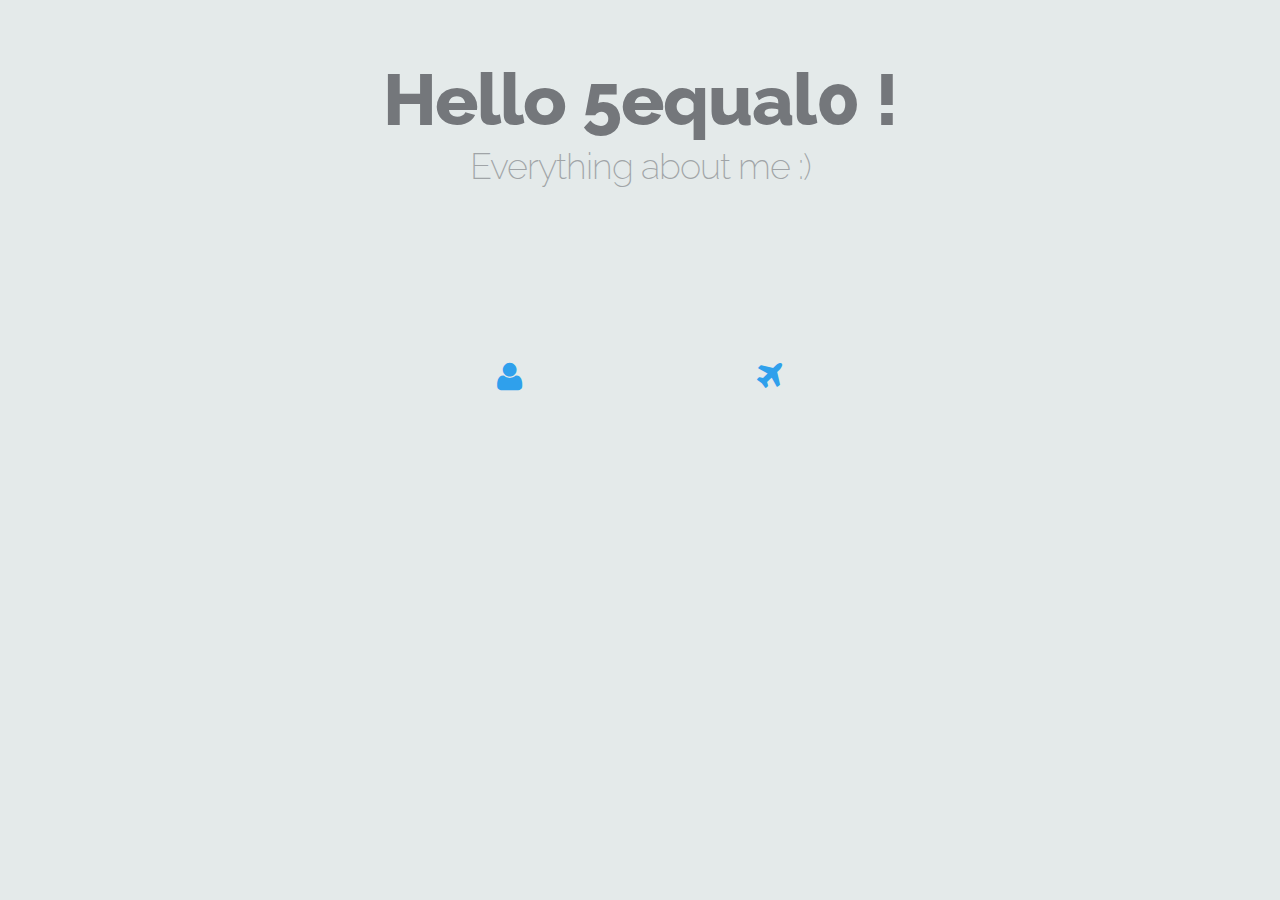
<file: src/main/resources/static/index.html>
<!DOCTYPE html>
<html lang="en" class="no-js">
<head>
    <meta charset="UTF-8" />
    <meta http-equiv="X-UA-Compatible" content="IE=edge">
    <meta name="viewport" content="width=device-width, initial-scale=1">
    <title>Tooltip Styles Inspiration | Bloated</title>
    <meta name="description" content="Various hover tooltip styles, shapes and effects for your inspiration" />
    <meta name="keywords" content="tooltip, effect, style, inspiration, css, svg, animation" />
    <meta name="author" content="Codrops" />
    <link rel="shortcut icon" href="../favicon.ico">
    <link rel="stylesheet" type="text/css" href="css/normalize.css" />
    <link rel="stylesheet" type="text/css" href="css/demo.css" />
    <link rel="stylesheet" href="fonts/font-awesome-4.2.0/css/font-awesome.min.css">
    <link rel="stylesheet" type="text/css" href="css/tooltip-bloated.css" />
    <!--[if IE]>
    <script src="http://html5shiv.googlecode.com/svn/trunk/html5.js"></script>
    <![endif]-->
</head>
<body class="color-5">
<div class="container">
    <div class="content">
        <header class="codrops-header">
            <h1>Hello 5equal0 !<span> Everything about me :) </span></h1>
        </header>
        <div class="dummy dummy-menu dummy-menu-icons">
            <ul>
                <li><a class="tooltip" href="cv.html"><i class="fa fa-fw fa-user"></i><span class="tooltip-content">You can see my CV here!</span></a></li>
                <li><a class="tooltip" href="#"><i class="fa fa-fw fa-plane"></i><span class="tooltip-content">Records of my travel to all around world.</a></li>
            </ul>
        </div>
    </div><!-- /content -->
</div><!-- /container -->
</body>
</html>
</file>
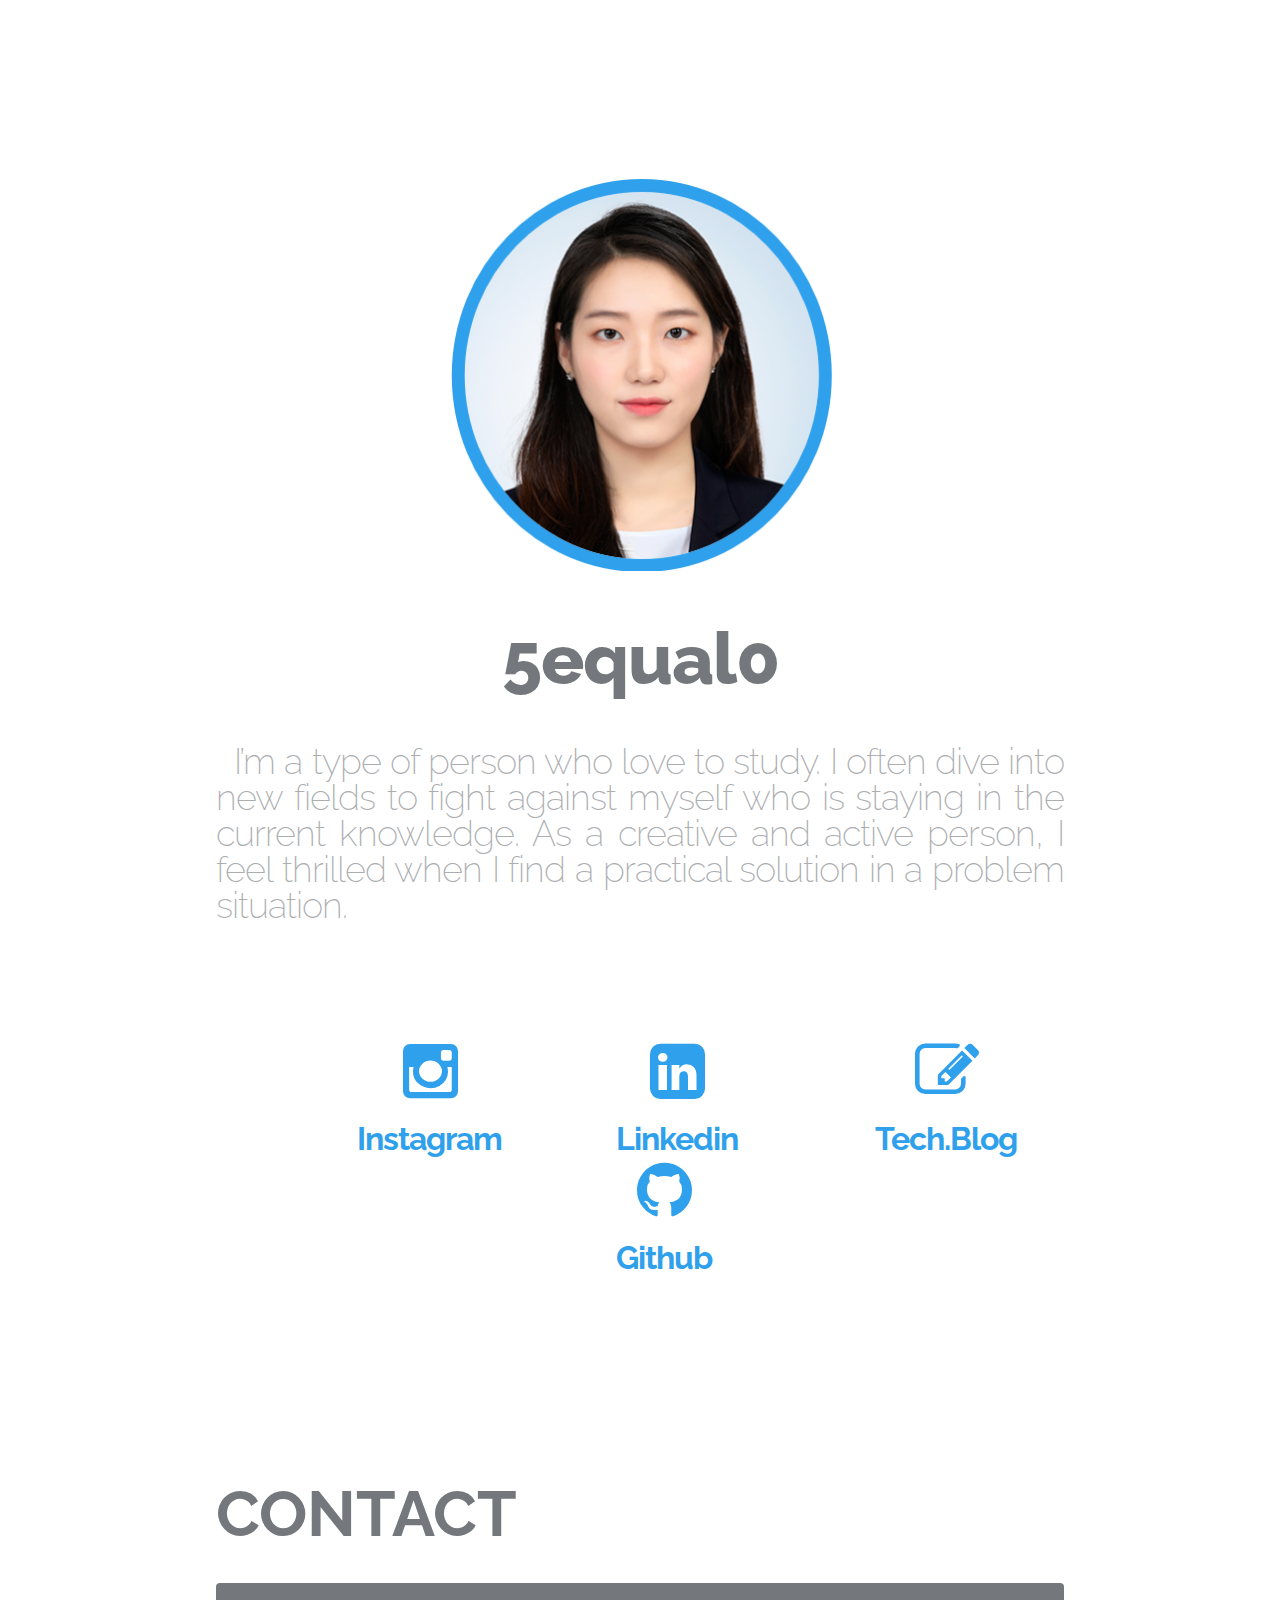
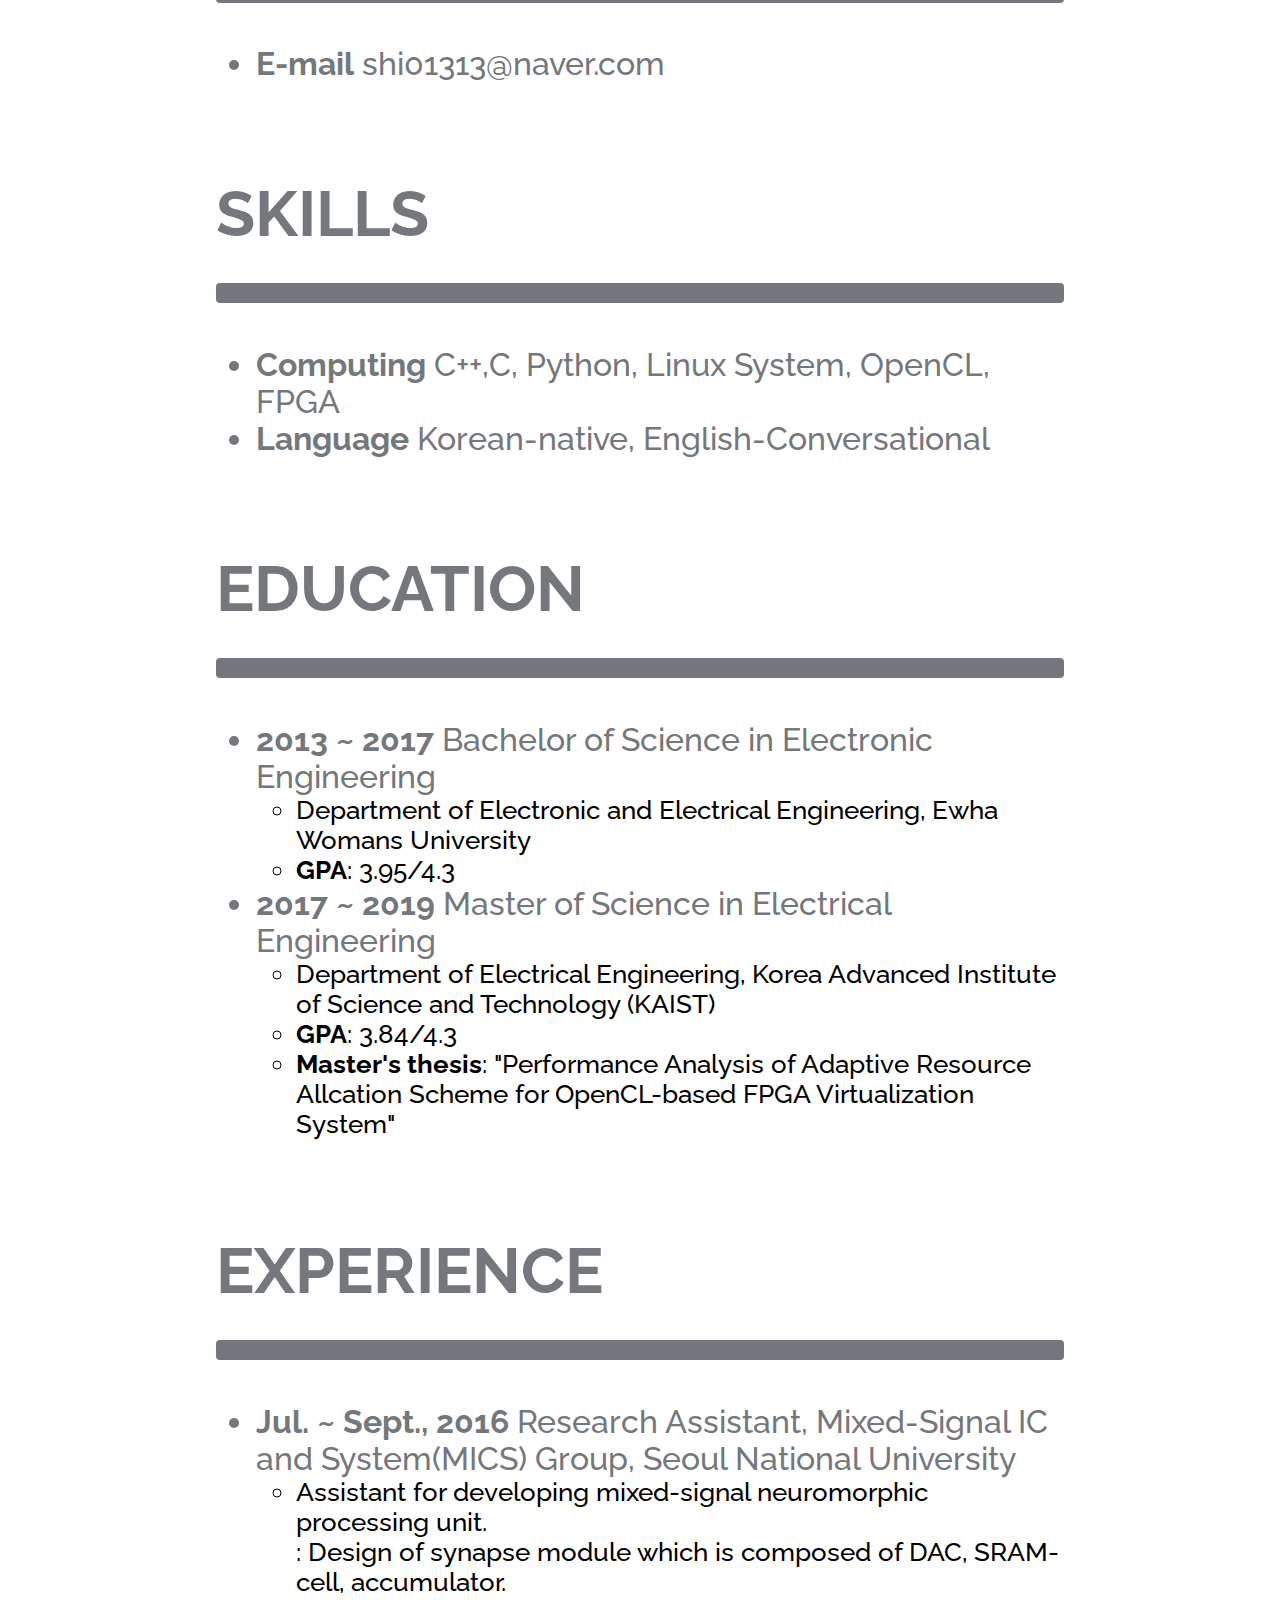
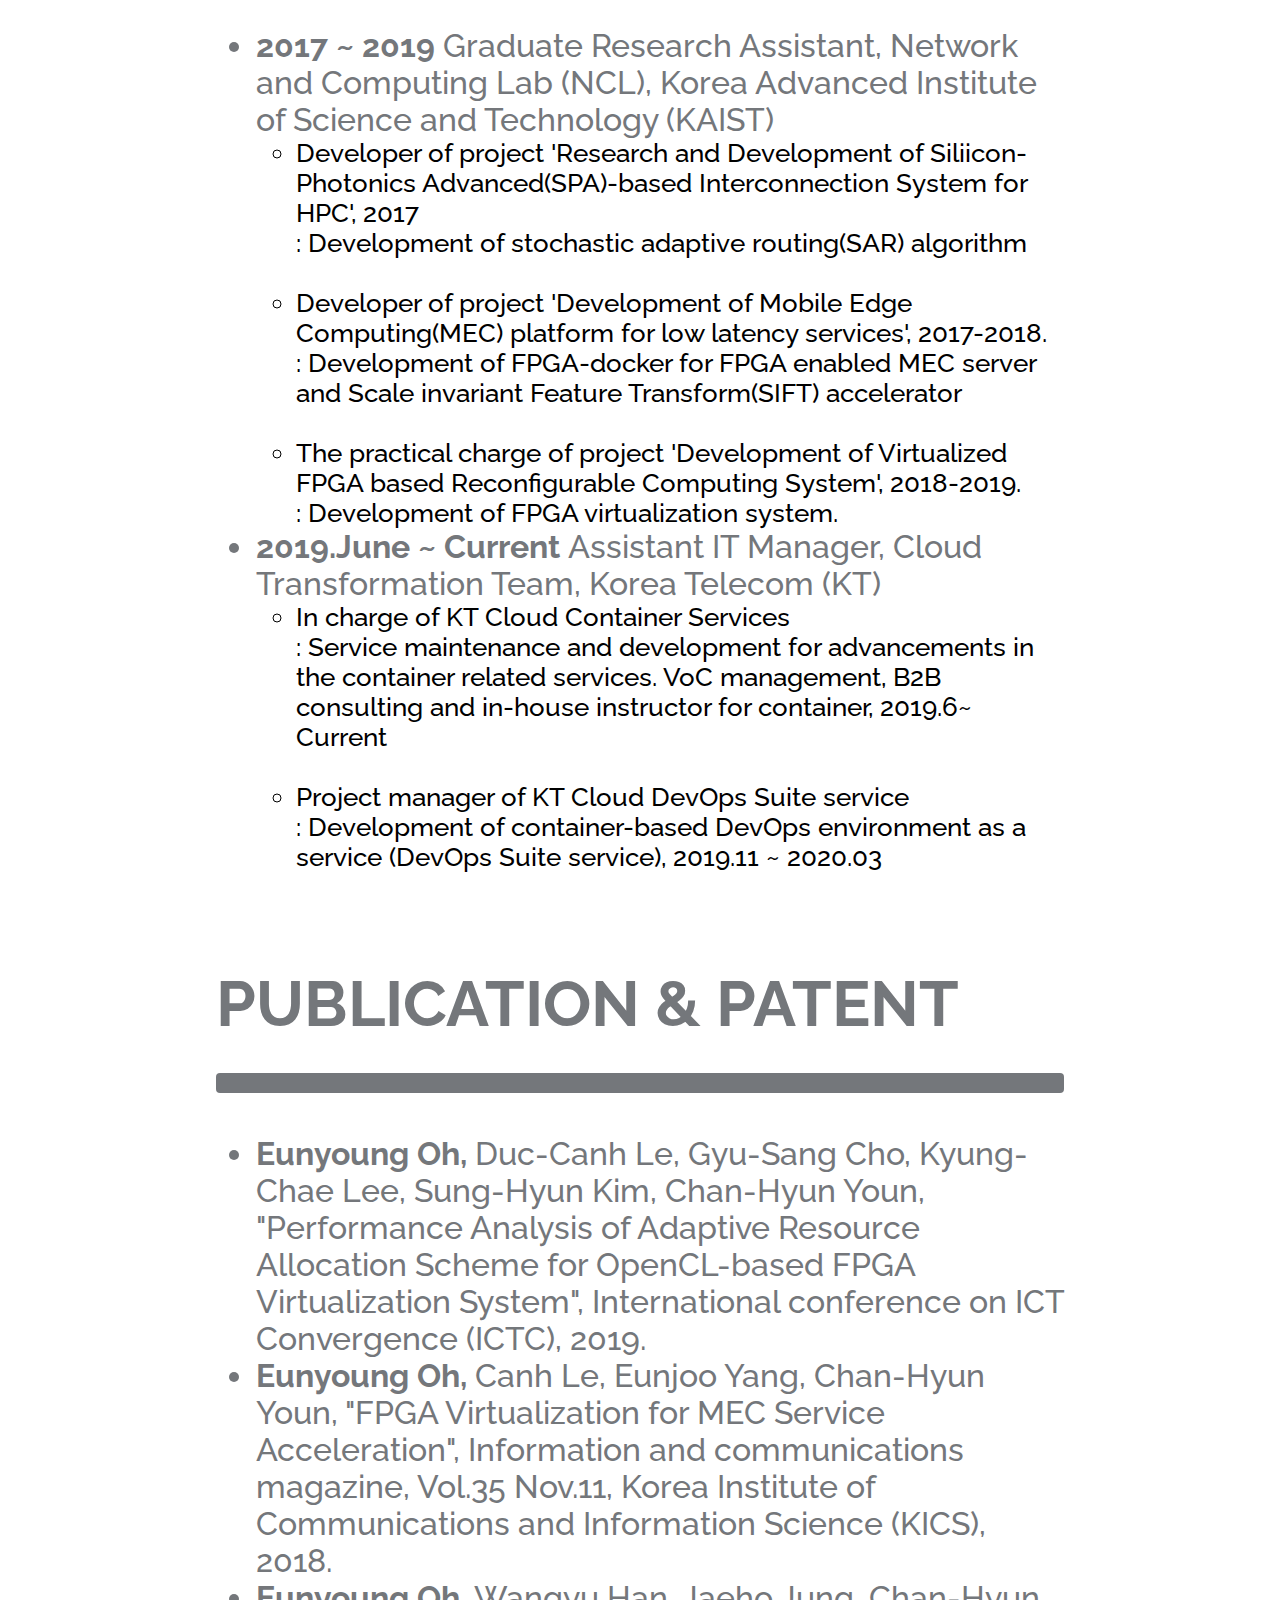
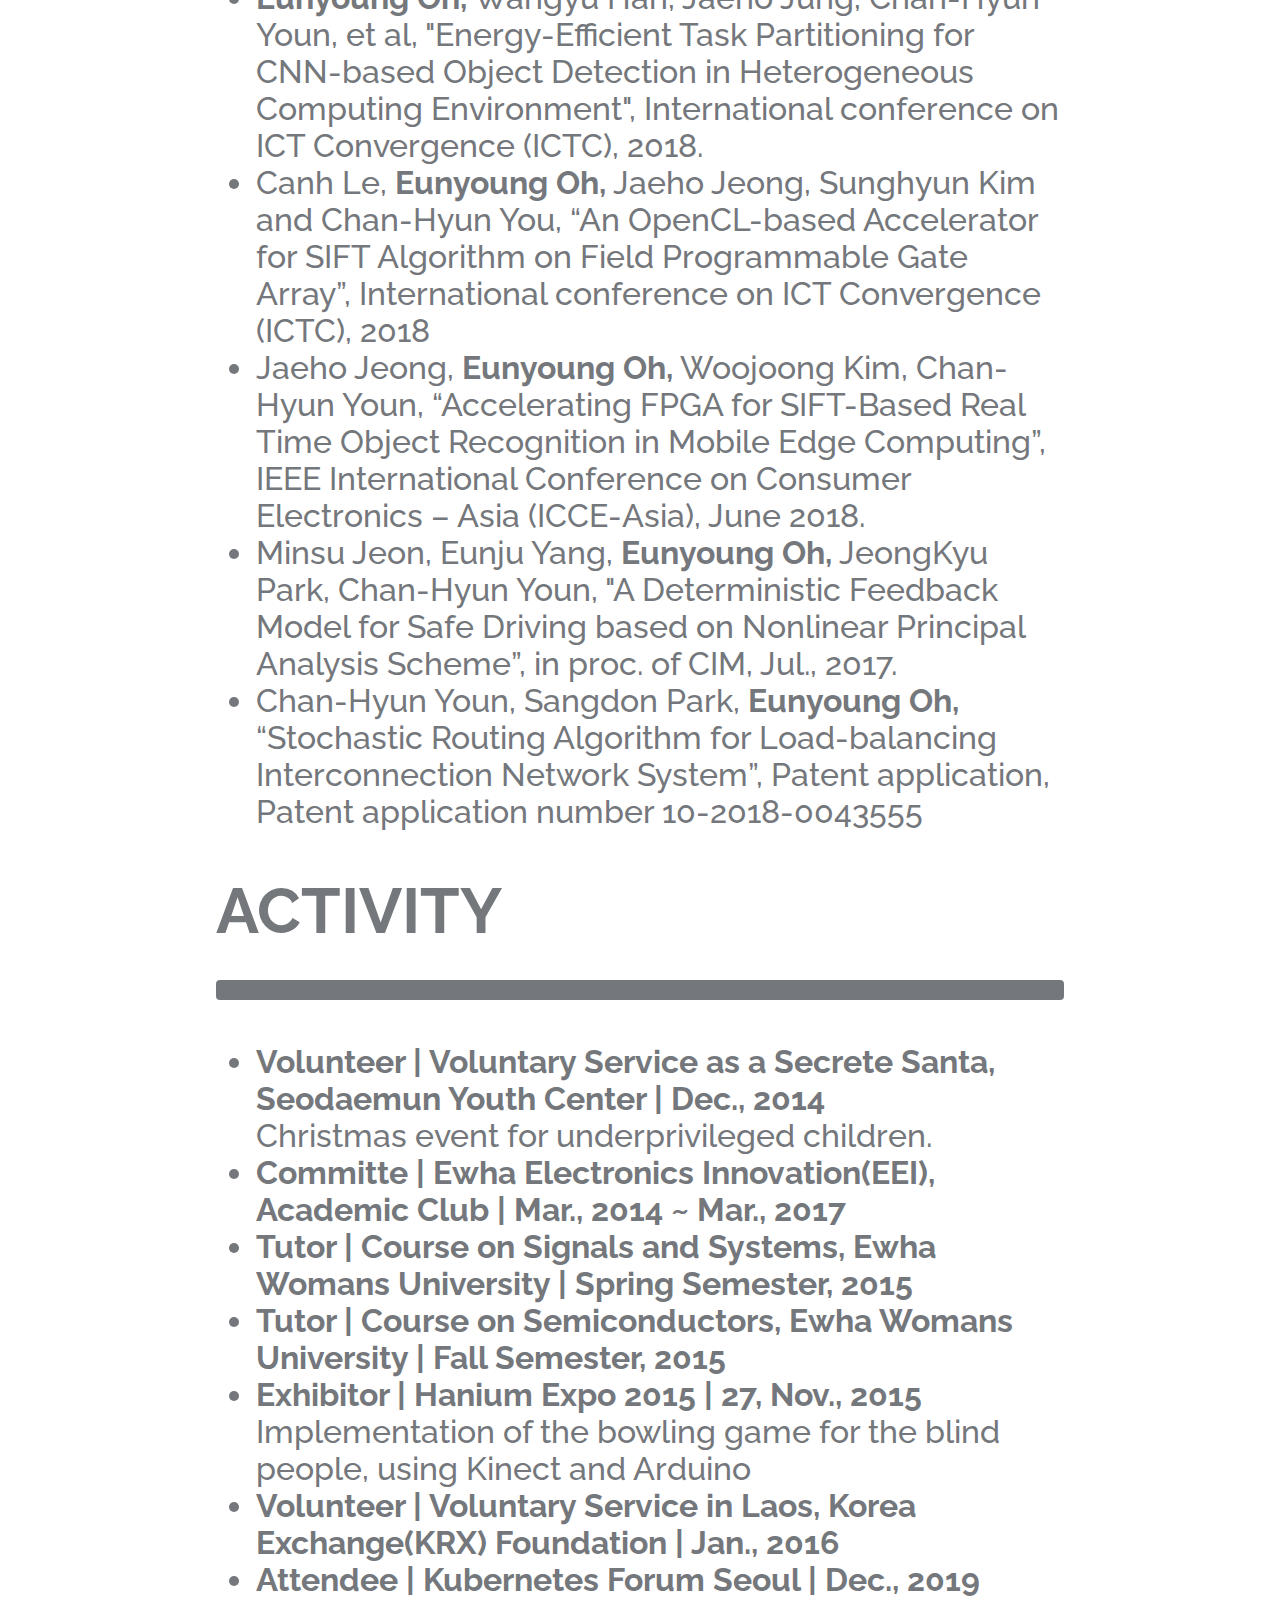
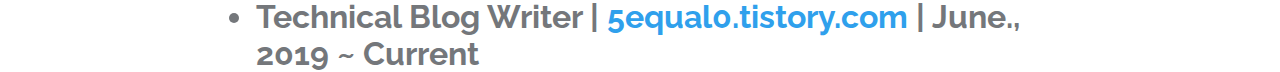
<file: src/main/resources/static/cv.html>
<!DOCTYPE html>
<html lang="en">
<head>
    <meta charset="UTF-8">
    <title>5equal0-cv</title>
    <link rel="stylesheet" type="text/css" href="css/demo.css" />
    <link rel="stylesheet" href="fonts/font-awesome-4.2.0/css/font-awesome.min.css">
    <style>
        text-align-center { text-align: center; }
    </style>
    <style>
        text-align-justify {text-align: justify; }
    </style>
    <style>
        text-align-left {text-align: left;}
    </style>
</head>
<body>
<div class="container">
    <div class="content_cv">
        <header class="codrops-header">
            <text-align-center>
                <img src="img/cv_selfie.png" width="383">
            </text-align-center>
            <h1>5equal0
                <text-align-justify>
                    <span> <br> &nbsp; I’m a type of person who love to study. I often dive into new fields to fight against myself who is staying in the current knowledge. As a creative and active person, I feel thrilled when I find a practical solution in a problem situation. </span>
                 </text-align-justify>
            </h1>
            <div class="dummy dummy-menu dummy-menu-icons">
                <ul>
                    <li><a href="http://www.instagram.com/5equal0/"><i class="fa fa-2x fa-instagram"></i><br>Instagram</a></li>
                    <li><a href="http://www.linkedin.com/in/eunyoung-oh-796108178/"><i class="fa fa-2x fa-linkedin-square"></i><br> Linkedin</a></li>
                    <li><a href="http://5equal0.tistory.com"><i class="fa fa-2x fa-pencil-square-o"></i><br>Tech.Blog</a></li>                  
                    <li><a href="http://www.github.com/eyoh5/"><i class="fa fa-2x fa-github"></i><br>Github</a></li>
                </ul>
            </div>
        </header>

        <text-align-left>
            <h1 style="font-size: 4em">CONTACT<hr style="border: #74777b 10px solid; border-radius: 4px"/></h1>
            <div style="font-size: 2em">
                <ul>
                    <li> <b>E-mail</b> shi01313@naver.com</li>
                </ul>
            </div>
        </text-align-left>
&nbsp;
        <text-align-left>
            <h1 style="font-size: 4em">SKILLS<hr style="border: #74777b 10px solid; border-radius: 4px"/></h1>
            <div style="font-size: 2em">
                <ul>
                    <li> <b>Computing</b> C++,C, Python, Linux System, OpenCL, FPGA</li>
                    <li> <b>Language</b> Korean-native, English-Conversational</li>
                </ul>
            </div>
        </text-align-left>
&nbsp;
        <text-align-left>
            <h1 style="font-size: 4em">EDUCATION<hr style="border: #74777b 10px solid; border-radius: 4px"/></h1>
            <div style="font-size: 2em">
                <ul>
                    <li> <b>2013 ~ 2017</b> Bachelor of Science in Electronic Engineering</li>
                    <ul style="font-size: 0.8em; color: black">
                        <li>Department of Electronic and Electrical Engineering, Ewha Womans University</li>
                        <li><b>GPA</b>: 3.95/4.3</li>
                    </ul>
                    <li> <b>2017 ~ 2019</b> Master of Science in Electrical Engineering</li>
                    <ul style="font-size: 0.8em; color: black">
                        <li>Department of Electrical Engineering, Korea Advanced Institute of Science and Technology (KAIST)</li>
                        <li><b>GPA</b>: 3.84/4.3</li>
                        <li><b>Master's thesis</b>: "Performance Analysis of Adaptive Resource Allcation Scheme for OpenCL-based FPGA Virtualization System"
                    </ul>
                </ul>
            </div>
        </text-align-left>
&nbsp;
        <text-align-left>
            <h1 style="font-size: 4em">EXPERIENCE<hr style="border: #74777b 10px solid; border-radius: 4px"/></h1>
            <div style="font-size: 2em">
                <ul>
                    <li> <b>Jul. ~ Sept., 2016</b> Research Assistant, Mixed-Signal IC and System(MICS) Group, Seoul National University</li>
                    <ul style="font-size: 0.8em; color: black">
                        <li>Assistant for developing mixed-signal neuromorphic processing unit. </br>
                        : Design of synapse module which is composed of DAC, SRAM-cell, accumulator.</li>
                        &nbsp;
                        &nbsp;
                    </ul>
                    <li> <b>2017 ~ 2019</b> Graduate Research Assistant, Network and Computing Lab (NCL), Korea Advanced Institute of Science and Technology (KAIST)</li>
                    <ul style="font-size: 0.8em; color: black">
                        <li>Developer of project 'Research and Development of Siliicon-Photonics Advanced(SPA)-based Interconnection System for HPC', 2017 </br>
                        : Development of stochastic adaptive routing(SAR) algorithm</li>
                        &nbsp;
                        <li>Developer of project 'Development of Mobile Edge Computing(MEC) platform for low latency services', 2017-2018. </br>
                        : Development of FPGA-docker for FPGA enabled MEC server and Scale invariant Feature Transform(SIFT) accelerator</li>
                        &nbsp;
                        <li>The practical charge of project 'Development of Virtualized FPGA based Reconfigurable Computing System', 2018-2019. </br>
                        : Development of FPGA virtualization system.</li>
                    </ul>

                    <li> <b> 2019.June ~ Current </b> Assistant IT Manager, Cloud Transformation Team, Korea Telecom (KT)</li>
                    <ul style="font-size: 0.8em; color: black">
                        <li>In charge of KT Cloud Container Services </br>
                            : Service maintenance and development for advancements in the container related services. VoC management, B2B consulting and in-house instructor for container, 2019.6~ Current</li>
                        &nbsp;
                        <li>Project manager of KT Cloud DevOps Suite service </br>
                            : Development of container-based DevOps environment as a service (DevOps Suite service), 2019.11 ~ 2020.03 </li>
                    </ul>
                </ul>
            </div>
        </text-align-left>

&nbsp;
        <text-align-left>
            <h1 style="font-size: 4em">PUBLICATION & PATENT<hr style="border: #74777b 10px solid; border-radius: 4px"/></h1>
            <div style="font-size: 2em">
                <ul>
                    <li><b> Eunyoung Oh,</b> Duc-Canh Le, Gyu-Sang Cho, Kyung-Chae Lee, Sung-Hyun Kim, Chan-Hyun Youn, "Performance Analysis of Adaptive Resource Allocation Scheme for OpenCL-based FPGA Virtualization System", International conference on ICT Convergence (ICTC), 2019.</li>
                    <li><b> Eunyoung Oh,</b> Canh Le, Eunjoo Yang, Chan-Hyun Youn, "FPGA Virtualization for MEC Service Acceleration", Information and communications magazine, Vol.35 Nov.11, Korea Institute of Communications and Information Science (KICS), 2018.</li>
                    <li><b> Eunyoung Oh,</b> Wangyu Han, Jaeho Jung, Chan-Hyun Youn, et al, "Energy-Efficient Task Partitioning for CNN-based Object Detection in Heterogeneous Computing Environment", International conference on ICT Convergence (ICTC), 2018.</li>
                    <li>Canh Le,<b> Eunyoung Oh,</b> Jaeho Jeong, Sunghyun Kim and Chan-Hyun You, “An OpenCL-based Accelerator for SIFT Algorithm on Field Programmable Gate Array”, International conference on ICT Convergence (ICTC), 2018</li>
                    <li>Jaeho Jeong,<b> Eunyoung Oh,</b> Woojoong Kim, Chan-Hyun Youn, “Accelerating FPGA for SIFT-Based Real Time Object Recognition in Mobile Edge Computing”, IEEE International Conference on Consumer Electronics – Asia (ICCE-Asia), June 2018. </li>
                    <li>Minsu Jeon, Eunju Yang,<b> Eunyoung Oh,</b> JeongKyu Park, Chan-Hyun Youn, "A Deterministic Feedback Model for Safe Driving based on Nonlinear Principal Analysis Scheme”, in proc. of CIM, Jul., 2017.</li>
                    <li>Chan-Hyun Youn, Sangdon Park,<b> Eunyoung Oh,</b> “Stochastic Routing Algorithm for Load-balancing Interconnection Network System”, Patent application, Patent application number 10-2018-0043555 </li>
                </ul>
            </div>
        </text-align-left>

        <text-align-left>
            <h1 style="font-size: 4em">ACTIVITY<hr style="border: #74777b 10px solid; border-radius: 4px"/></h1>
            <div style="font-size: 2em">
                <ul>
                    <li><b> Volunteer | Voluntary Service as a Secrete Santa, Seodaemun Youth Center | Dec., 2014 </b> </br>
                            Christmas event for underprivileged children.</li>
                    <li><b> Committe | Ewha Electronics Innovation(EEI), Academic Club | Mar., 2014 ~ Mar., 2017 </b></li>
                    <li><b> Tutor | Course on Signals and Systems, Ewha Womans University | Spring Semester, 2015</b></li>
                    <li><b> Tutor | Course on Semiconductors, Ewha Womans University | Fall Semester, 2015</b></li>
                    <li><b> Exhibitor | Hanium Expo 2015 | 27, Nov., 2015</b> </br>
                            Implementation of the bowling game for the blind people, using Kinect and Arduino</li>
                    <li><b> Volunteer | Voluntary Service in Laos, Korea Exchange(KRX) Foundation | Jan., 2016</b></li>
                    <li><b> Attendee | Kubernetes Forum Seoul | Dec., 2019</b></li>
                    <li><b> Technical Blog Writer | <a href="https://5equal0.tistory.com">5equal0.tistory.com</a> | June., 2019 ~ Current</b></li>

                </ul>
            </div>
        </text-align-left>

    </div><!-- /content -->
</div><!-- /container -->
</body>
</html>
</file>
<file: src/main/resources/static/css/demo.css>
@import url(http://fonts.googleapis.com/css?family=Raleway:200,300,400,700);

@font-face {
	font-weight: normal;
	font-style: normal;
	font-family: 'codropsicons';
	src:url('../fonts/codropsicons/codropsicons.eot');
	src:url('../fonts/codropsicons/codropsicons.eot?#iefix') format('embedded-opentype'),
		url('../fonts/codropsicons/codropsicons.woff') format('woff'),
		url('../fonts/codropsicons/codropsicons.ttf') format('truetype'),
		url('../fonts/codropsicons/codropsicons.svg#codropsicons') format('svg');
}

*, *:after, *:before { -webkit-box-sizing: border-box; box-sizing: border-box; }
.clearfix:before, .clearfix:after { content: ''; display: table; }
.clearfix:after { clear: both; }

body, html, .container {
	height: 100%;
}

body {
	background: #fff;
	color: #74777b;
	font-weight: 500;
	font-size: 1em;
	font-family: 'Raleway', Arial, sans-serif;
}

a {
	color: #2fa0ec;
	text-decoration: none;
	outline: none;
}

a:hover, a:focus {
	color: #74777b;
}

.color-1 {
	background: #434d55;
	color: #eee;
}

.color-2 {
	background: #47c9af;
	color: #fff;
}

.color-2 a {
	color: rgba(0,0,0,0.3);
}

.color-2 a:hover,
.color-2 a:focus {
	color: #fff;
}

.color-3 {
	color: #fff;
	background: #566473;
}

.color-3 a {
	color: rgba(58,77,97,0.8);
}

.color-3 a:hover,
.color-3 a:focus {
	color: #fff;
}

.color-3 .container {
	background: url(../img/map.jpg) no-repeat 50% 50%;
	background-size: cover;
	min-height: 1000px;
}

.color-4 {
	color: rgba(102,49,54,0.8);
	background: #dd5864;
}

.color-4 a {
	color: rgba(255,255,255,0.9);
}

.color-4 a:hover,
.color-4 a:focus {
	color: #fff;
}

.color-5 {
	background: #e4eaea;
}

.color-5 .codrops-demos a {
	color: #e35583;
}

.color-6 {
	background: #ffdab9;
}

.color-6 a {
	color: #e74c3c;
}

.color-6 a:hover,
.color-6 a:focus {
	color: #74777b;
}

.color-7 {
	color: #fff;
	background: #f08080;
}

.color-7 a {
	color: #fffaf0;
}

.color-7 a:hover,
.color-7 a:focus {
	color: #fff;
}

.color-8 {
	color: #fff;
	background: #2f3238;
}

.color-8 a {
	color: #ddd;
}

.color-8 a:hover,
.color-8 a:focus {
	color: #fff;
}

.content {
	padding: 0 1em;
	margin: 0 auto;
	text-align: center;
}

.content_cv {
	padding: 0 3em;
	margin: 10em;
	text-align : center;
}

/* Header */
.codrops-header {
	padding: 1em 0 3em;
	letter-spacing: -1px;
}

.codrops-header h1 {
	font-weight: 800;
	font-size: 4.5em;
	line-height: 1;
}

.codrops-header h1 span {
	display: block;
	font-size: 50%;
	font-weight: 200;
	padding-top: 0.325em;
	opacity: 0.6;
}

/* To Navigation Style */
.codrops-top {
	width: 100%;
	text-transform: uppercase;
	font-weight: 700;
	font-size: 0.69em;
	line-height: 2.2;
}

.codrops-top a {
	display: inline-block;
	padding: 1em 2em;
	text-decoration: none;
	letter-spacing: 1px;
}

.codrops-top span.right {
	float: right;
}

.codrops-top span.right a {
	display: block;
	float: left;
}

.codrops-icon:before {
	margin: 0 4px;
	text-transform: none;
	font-weight: normal;
	font-style: normal;
	font-variant: normal;
	font-family: 'codropsicons';
	line-height: 1;
	speak: none;
	-webkit-font-smoothing: antialiased;
}

.codrops-icon-drop:before {
	content: "\e001";
}

.codrops-icon-prev:before {
	content: "\e004";
}

/* Codrops demo links */
.codrops-demos {
	margin: 0 auto;
}

.codrops-demos a {
	font-weight: 700;
	text-transform: uppercase;
	letter-spacing: 1px;
	padding: 0.25em 0;
	margin: 5px 10px;
	display: inline-block;
	font-size: 0.85em;
}

.codrops-demos a.current-demo {
	opacity: 0.5;
}

/* Related demos */
.related {
	text-align: center;
	padding: 8em 0;
	clear: both;
}

.related > a {
	width: calc(100% - 20px);
	max-width: 340px;
	border: 1px solid rgba(0,0,0,0.3);
	color: rgba(0,0,0,0.3);
	display: inline-block;
	text-align: center;
	border-radius: 4px;
	margin: 20px 10px;
	padding: 25px;
}

.related a img {
	max-width: 100%;
	opacity: 0.8;
}

.related a:hover img,
.related a:active img {
	opacity: 1;
}

.related a h3 {
	margin: 0;
	padding: 0.5em 0 0.3em;
	max-width: 300px;
	text-align: left;
}

/* Dummy elements */
.dummy {
	text-align: left;
	padding: 1em;
	min-height: 300px;
	margin: 0 auto;
	font-weight: 300;
}

.dummy-text {
	max-width: 1000px;
	font-size: 1.65em;
}

.info {
	margin: 0 auto;
	text-align: center;
	max-width: 600px;
	font-size: 13px;
	padding: 2em 0;
}

.dummy-text p {
	margin-top: 0;
	line-height: 1.8;
	text-align: justify;
}

.dummy-text h3 {
	font-weight: 700;
	text-transform: uppercase;
	letter-spacing: 2px;
	font-size: 1em;
	margin: 2em 0 1em;
}

.dummy-menu {
	max-width: 100%;
	padding: 4em 1em;
}

.dummy-menu ul,
.dummy-team ul {
	list-style: none;
	text-align: center;
	padding: 0;
	margin: 0 0 3em;
}

.dummy-menu ul li {
	display: inline-block;
	position: relative;
	margin: 0 3em;
	font-size: 1.5em;
}

.dummy-menu ul li a {
	display: inline-block;
	font-weight: 700;
	padding: 0.15em 0.25em 0;
	-webkit-transition: color 0.3s;
	transition: color 0.3s;
}

.dummy-menu-icons ul li {
	width: 2em;
	height: 2em;
	font-size: 2em;
	line-height: 1.75;
}

.dummy-image {
	position: relative;
}

.dummy blockquote {
	font-family: 'Kalam', cursive;
	font-size: 2.5em;
	max-width: 700px;
	text-align: center;
	margin: 0 auto;
}

.dummy blockquote footer {
	font-size: 0.5em;
}

.dummy blockquote footer::before {
	content: '—';
}

.dummy-avatar {
	margin-top: 7em;
	text-align: center;
}

.dummy-avatar > div {
	display: inline-block;
	margin: 0 1em;
}

.dummy-avatar a {
	margin: 0 auto;
	display: block;
	text-align: center;
	-webkit-transition: color 0.3s;
	transition: color 0.3s;
}

.dummy-avatar a img {
	border-radius: 50%;
}

.dummy-avatar a h4 {
	margin: 0.25em 0;
	line-height: 1;
	font-size: 1.75em;
	font-weight: 400;
}

@media screen and (max-width: 27em) {
	.codrops-icon {
		font-size: 1.5em;
	}
	.codrops-icon span {
		display: none;
	}
}
</file>
<file: src/main/resources/static/css/tooltip-bloated.css>
@import url(http://fonts.googleapis.com/css?family=Kalam);

.tooltip {
	display: inline;
	position: relative;
	z-index: 999;
}

.tooltip-content {
	position: absolute;
	background: url(../img/shape1.svg) no-repeat center bottom;
	background-size: 100% 100%;
	z-index: 9999;
	width: 200px;
	bottom: 100%;
	left: 50%;
	margin-left: -100px;
	padding: 50px 30px;
	text-align: center;
	color: #fff;
	opacity: 0;
	cursor: default;
	font-size: 0.55em;
	line-height: 1.4;
	pointer-events: none;
	font-family: 'Kalam', cursive;
	-webkit-transform: scale3d(0.1,0.2,1);
	transform: scale3d(0.1,0.2,1);
	-webkit-transform-origin: 50% 120%;
	transform-origin: 50% 120%;
	-webkit-transition: opacity 0.4s, -webkit-transform 0.4s;
	transition: opacity 0.4s, transform 0.4s;
	-webkit-transition-timing-function: ease, cubic-bezier(0.6,0,0.4,1);
	transition-timing-function: ease, cubic-bezier(0.6,0,0.4,1);
}

.tooltip:hover .tooltip-content {
	opacity: 1;
	pointer-events: auto;
	-webkit-transform: scale3d(1,1,1);
	transform: scale3d(1,1,1);
}

/* Arrow */

.tooltip-content::after {
	content: '';
	position: absolute;
	width: 16px;
	height: 16px;
	left: 50%;
	margin-left: -8px;
	top: 100%;
	background: #00AEEF;
	-webkit-transform: translate3d(0,-60%,0) rotate3d(0,0,1,45deg);
	transform: translate3d(0,-60%,0) rotate3d(0,0,1,45deg);
}
</file>
